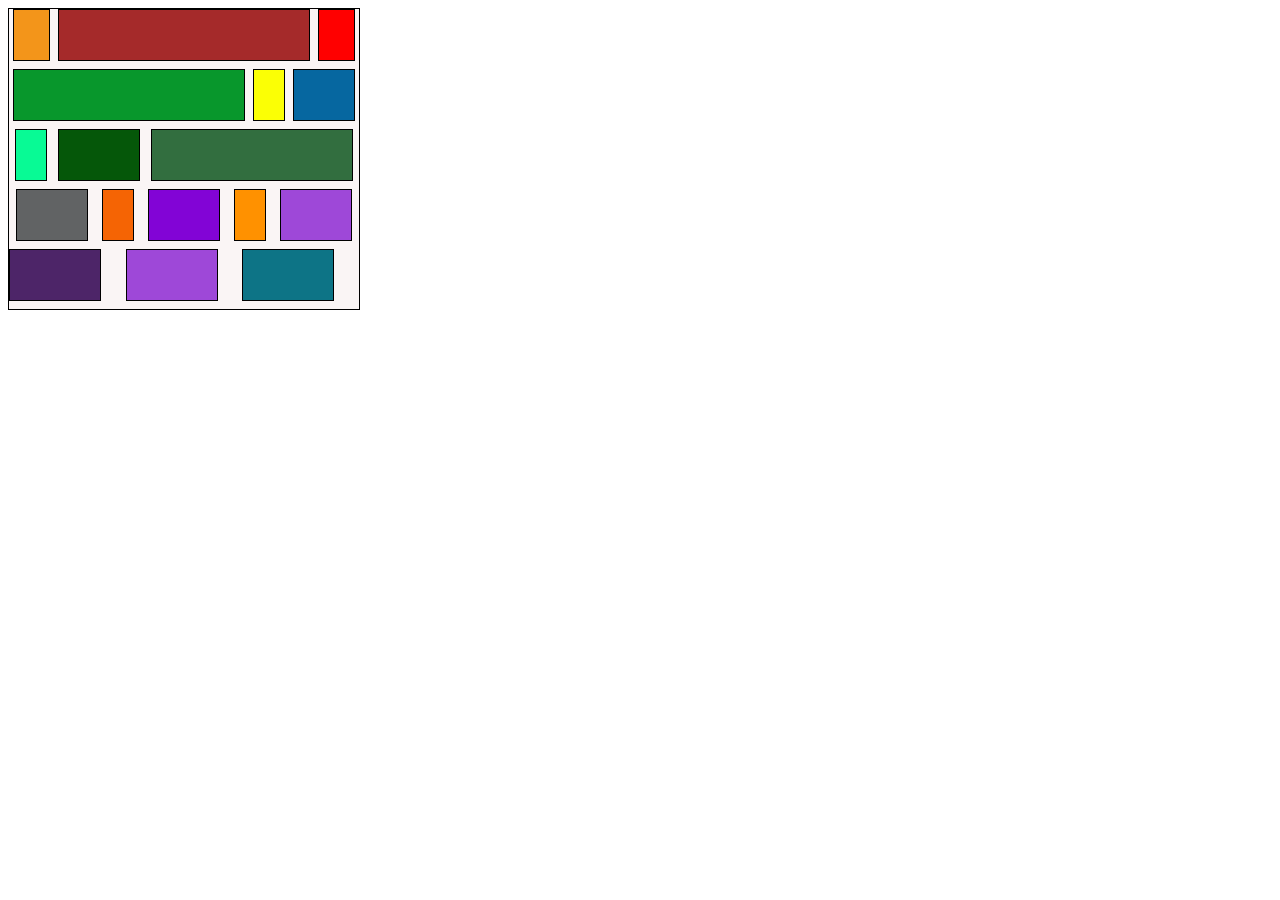
<file: flexbox.html>
<!DOCTYPE html>
<html lang="en">
<head>
    <meta charset="UTF-8">
    <meta name="viewport" content="width=device-width, initial-scale=1.0">
    <link rel="stylesheet" href="css/cssflexbox.css">
    <title>Document</title>
</head>
<body>
    <div class="kotakhitam">
     <div class="kotakoren"></div>
     <div class="kotakcoklat"></div>
     <div class="kotakmerah"></div>
     <div class="kotakhijau"></div>
     <div class="kotakkuning"></div>
     <div class="kotakbiru"></div>
     <div class="kotakhijaut"></div>
     <div class="kotakhijaub"></div>
     <div class="kotakhijaum"></div>
     <div class="kotakabu"></div>
     <div class="kotakjingga"></div>
     <div class="kotakungu"></div>
     <div class="kotakorange"></div>
     <div class="kotakviolet"></div>
     <div class="kotakk"></div>
     <div class="kotakl"></div>
     <div class="kotakx"></div>
     
    </div>
    
    
</body>
</html>
</file>
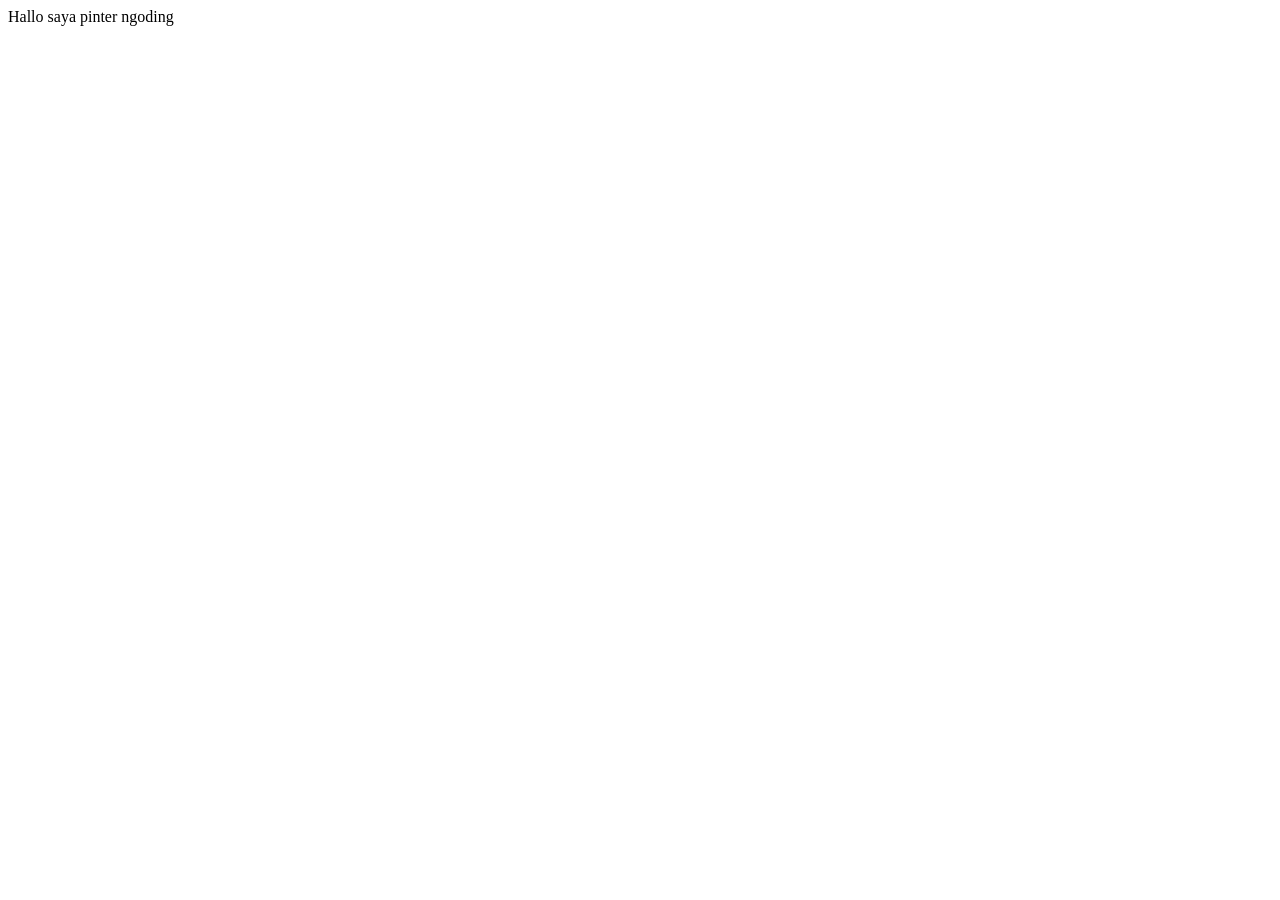
<file: ngoding.html>
<!DOCTYPE html>
<html lang="en">
<head>
    <meta charset="UTF-8">
    <meta name="viewport" content="width=, initial-scale=1.0">
    <title>Document</title>
</head>
<body>
    Hallo saya pinter ngoding
</body>
</html>
</file>
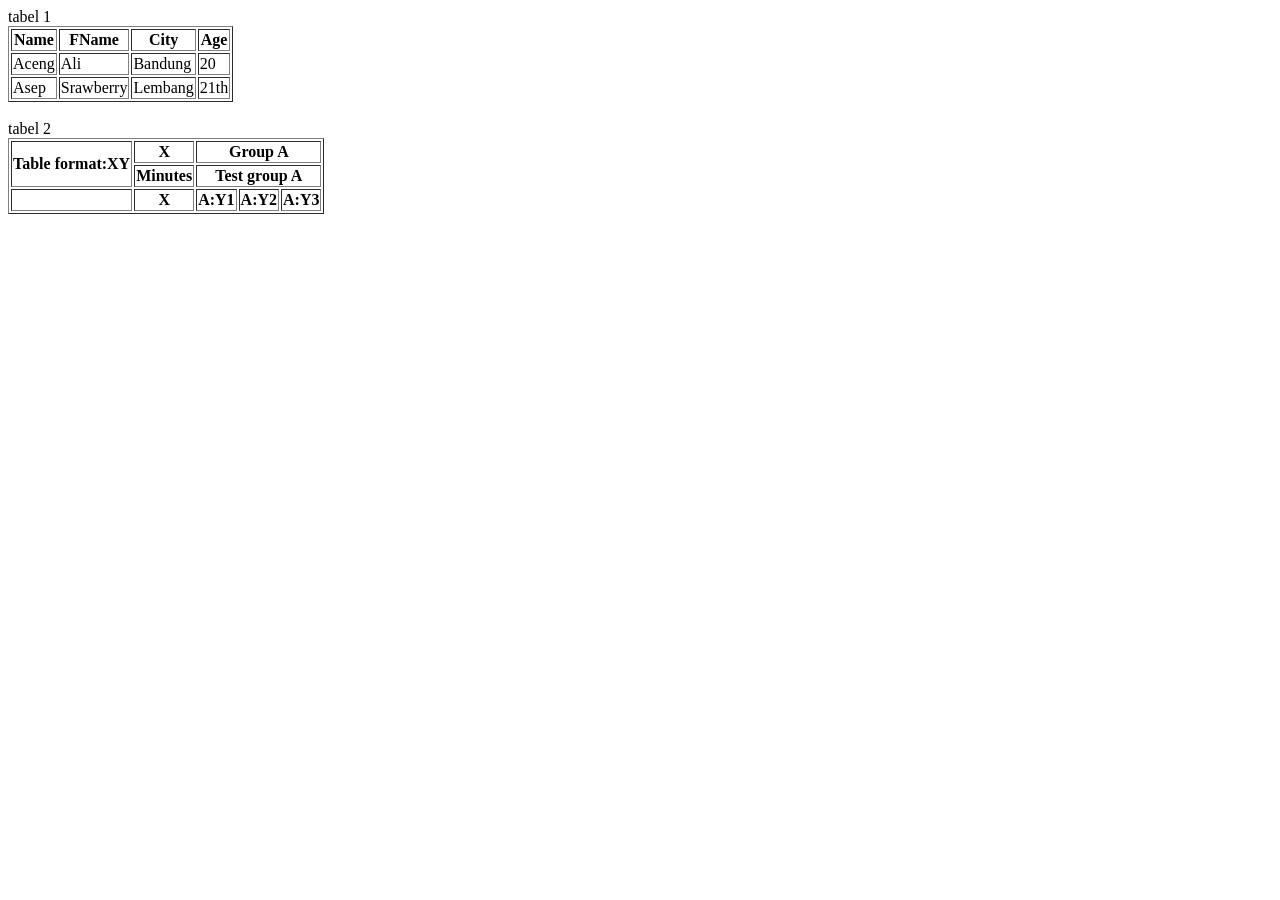
<file: Tabel.html>
<!DOCTYPE html>
<html lang="en">

</body>
tabel 1
<table border="1">
    <thead>
        <tr>
            <th>Name</th>
            <th>FName</th>
            <th>City</th>
            <th>Age</th>
    </tr>
    </thead>
    <tbody>
        <tr>
            <td>Aceng</td>
            <td>Ali</td>
            <td>Bandung</td>
            <td>20</td>
        </tr>
        <tr>
            <td>Asep</td>
            <td>Srawberry</td>
            <td>Lembang</td>
            <td>21th</td>
        </tr>
    </tbody>
    <table>
        <br>
        tabel 2
        <table border="1">
            <thead>
                <tr>
                    <th rowspan="2"> Table format:XY</th>
                    <th>X</th>
                    <th colspan="3">Group A</th>
                </tr>
                <tr>
                    <th>Minutes</th>
                    <th colspan="3"> Test group A</th>
                </tr>
                <tr>
                <th></th>
                <th>X</th>
                <th>A:Y1</th>
                <th>A:Y2</th>
                <th>A:Y3</th>
            </tr>
            </thead>
            </tbody>
</file>
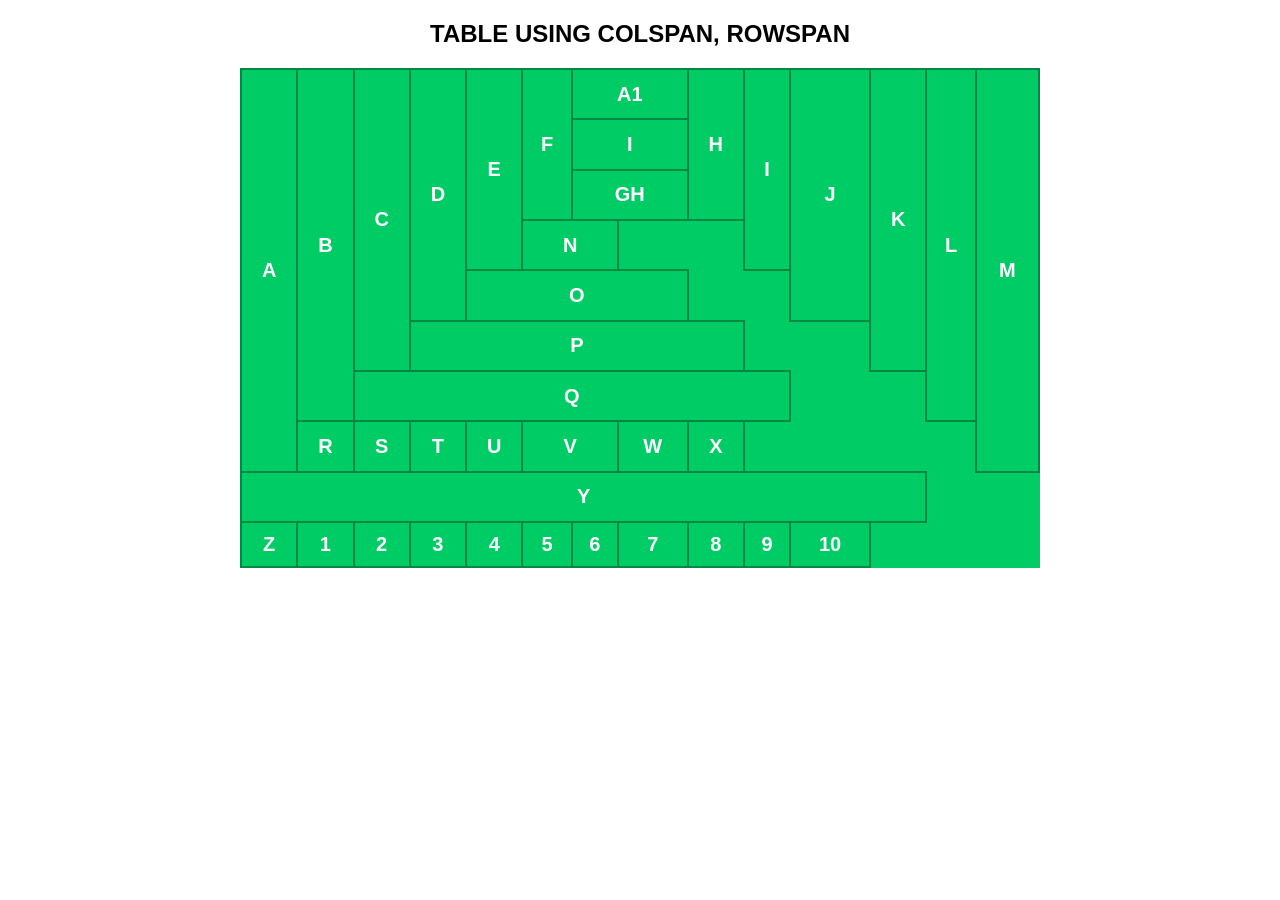
<file: tabelhijau.html>
<!DOCTYPE html>
<html lang="id">

<head>
    <meta charset="UTF-8">
    <meta name="viewport" content="width=device-width, initial-scale=1.0">
    <title>Table Colspan Rowspan</title>
    <style>
        body {
            font-family: Arial, sans-serif;
            background-color: white;
            text-align: center;
        }

        h2 {
            margin-bottom: 20px;
        }

        table {
            border-collapse: collapse;
            margin: auto;
            background-color: #00cc66;
            width: 800px;
            height: 500px;
        }

        td {
            border: 2px solid #008844;
            color: white;
            font-size: 20px;
            font-weight: bold;
            text-align: center;
            vertical-align: middle;
        }

        .kecil {
            height: 45px;
        }

        .besar {
            background-color: #00cc66;
        }
    </style>
</head>

<body>
    <h2>TABLE USING COLSPAN, ROWSPAN</h2>
    <table> <!-- Baris 1 -->
        <tr>
            <td rowspan="8">A</td>
            <td rowspan="7">B</td>
            <td rowspan="6">C</td>
            <td rowspan="5">D</td>
            <td rowspan="4">E</td>
            <td rowspan="3">F</td>
            <td colspan="2">A1</td>
            <td rowspan="3">H</td>
            <td rowspan="4">I</td>
            <td rowspan="5">J</td>
            <td rowspan="6">K</td>
            <td rowspan="7">L</td>
            <td rowspan="8">M</td>
        </tr> <!-- Baris 2 -->
        <tr>
            <td colspan="2">I</td>
        </tr> <!-- Baris 3 -->
        <tr>
            <td colspan="2">GH</td>
        </tr> <!-- Baris 4 -->
        <tr>
            <td colspan="2">N</td>
        </tr> <!-- Baris 5 -->
        <tr>
            <td colspan="4">O</td>
        </tr> <!-- Baris 6 -->
        <tr>
            <td colspan="6">P</td>
        </tr> <!-- Baris 7 -->
        <tr>
            <td colspan="8">Q</td>
        </tr> <!-- Baris 8 -->
        <tr>
            <td>R</td>
            <td>S</td>
            <td>T</td>
            <td>U</td>
            <td colspan="2">V</td>
            <td>W</td>
            <td>X</td>
        </tr> <!-- Baris 9 -->
        <tr>
            <td colspan="12">Y</td>
        </tr> <!-- Baris 10 -->
        <tr class="kecil">
            <td>Z</td>
            <td>1</td>
            <td>2</td>
            <td>3</td>
            <td>4</td>
            <td>5</td>
            <td>6</td>
            <td>7</td>
            <td>8</td>
            <td>9</td>
            <td>10</td>
        </tr>
    </table>
</body>

</html>
</file>
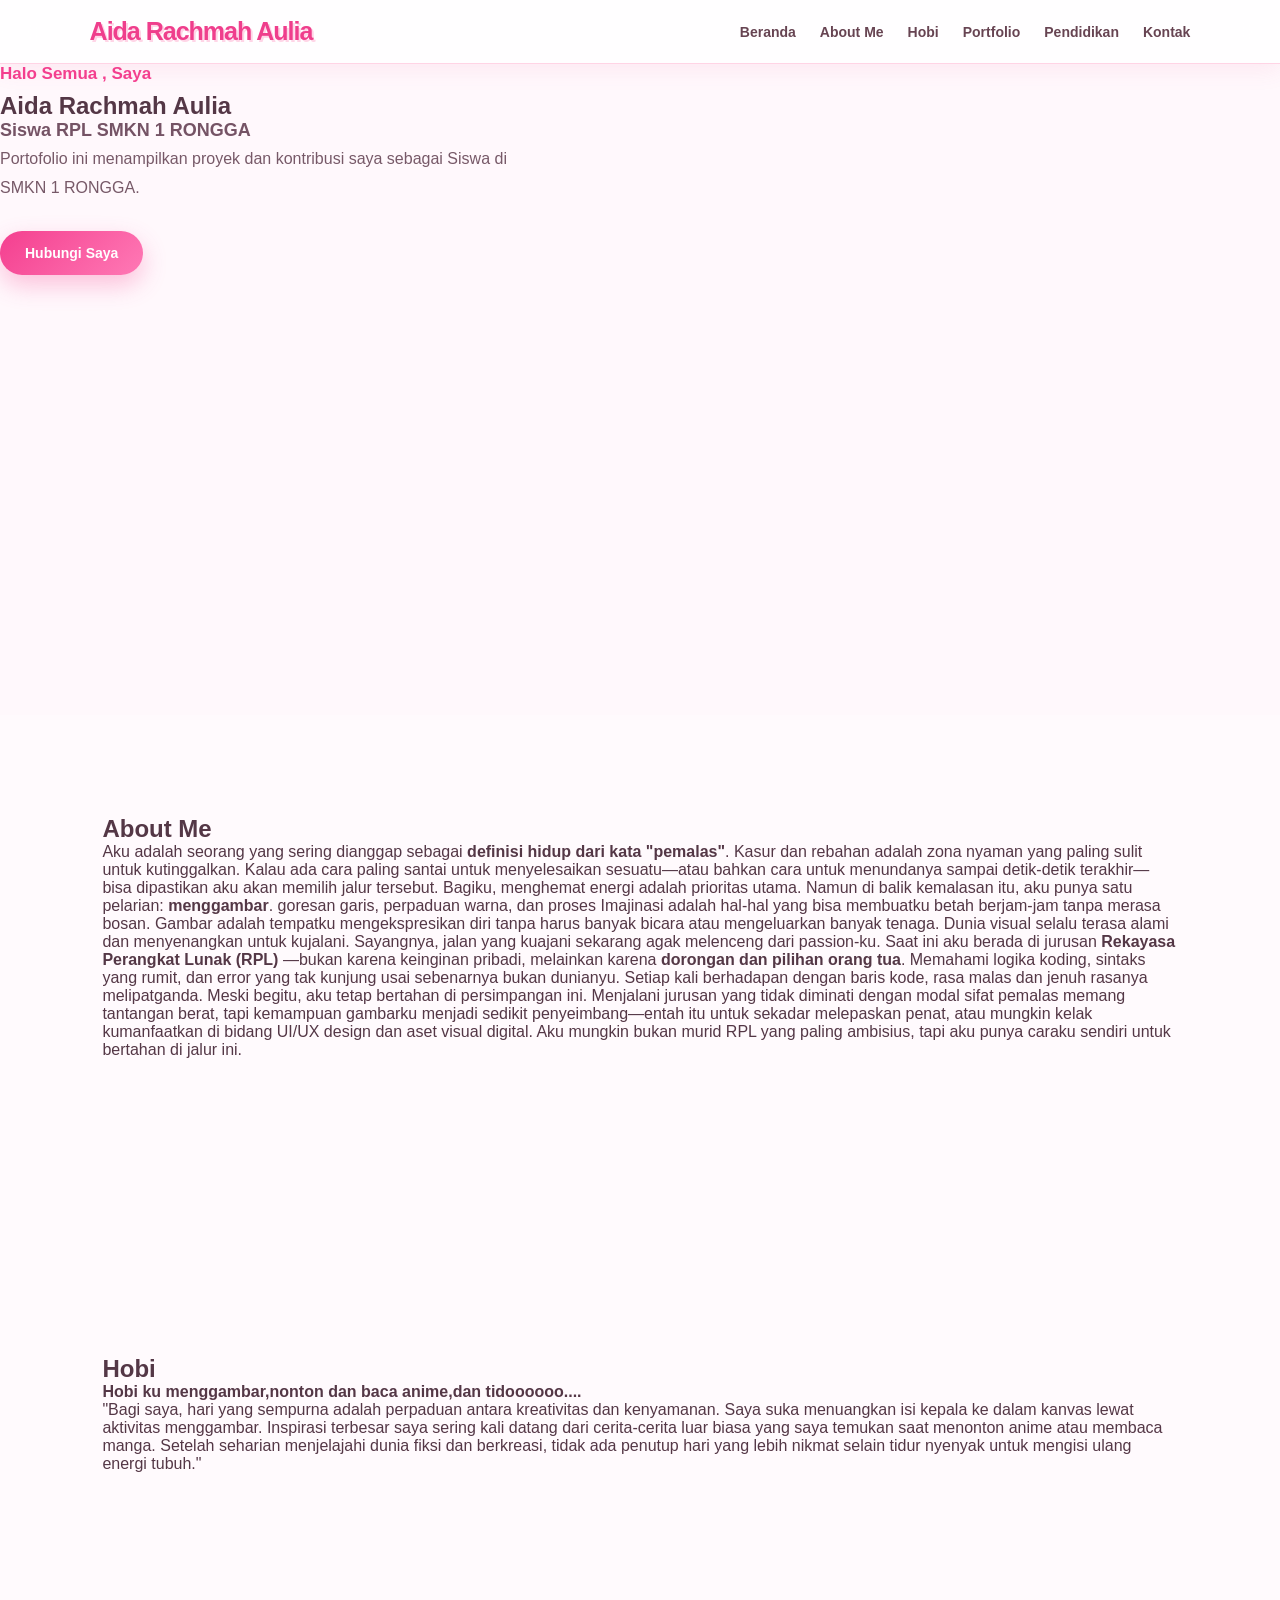
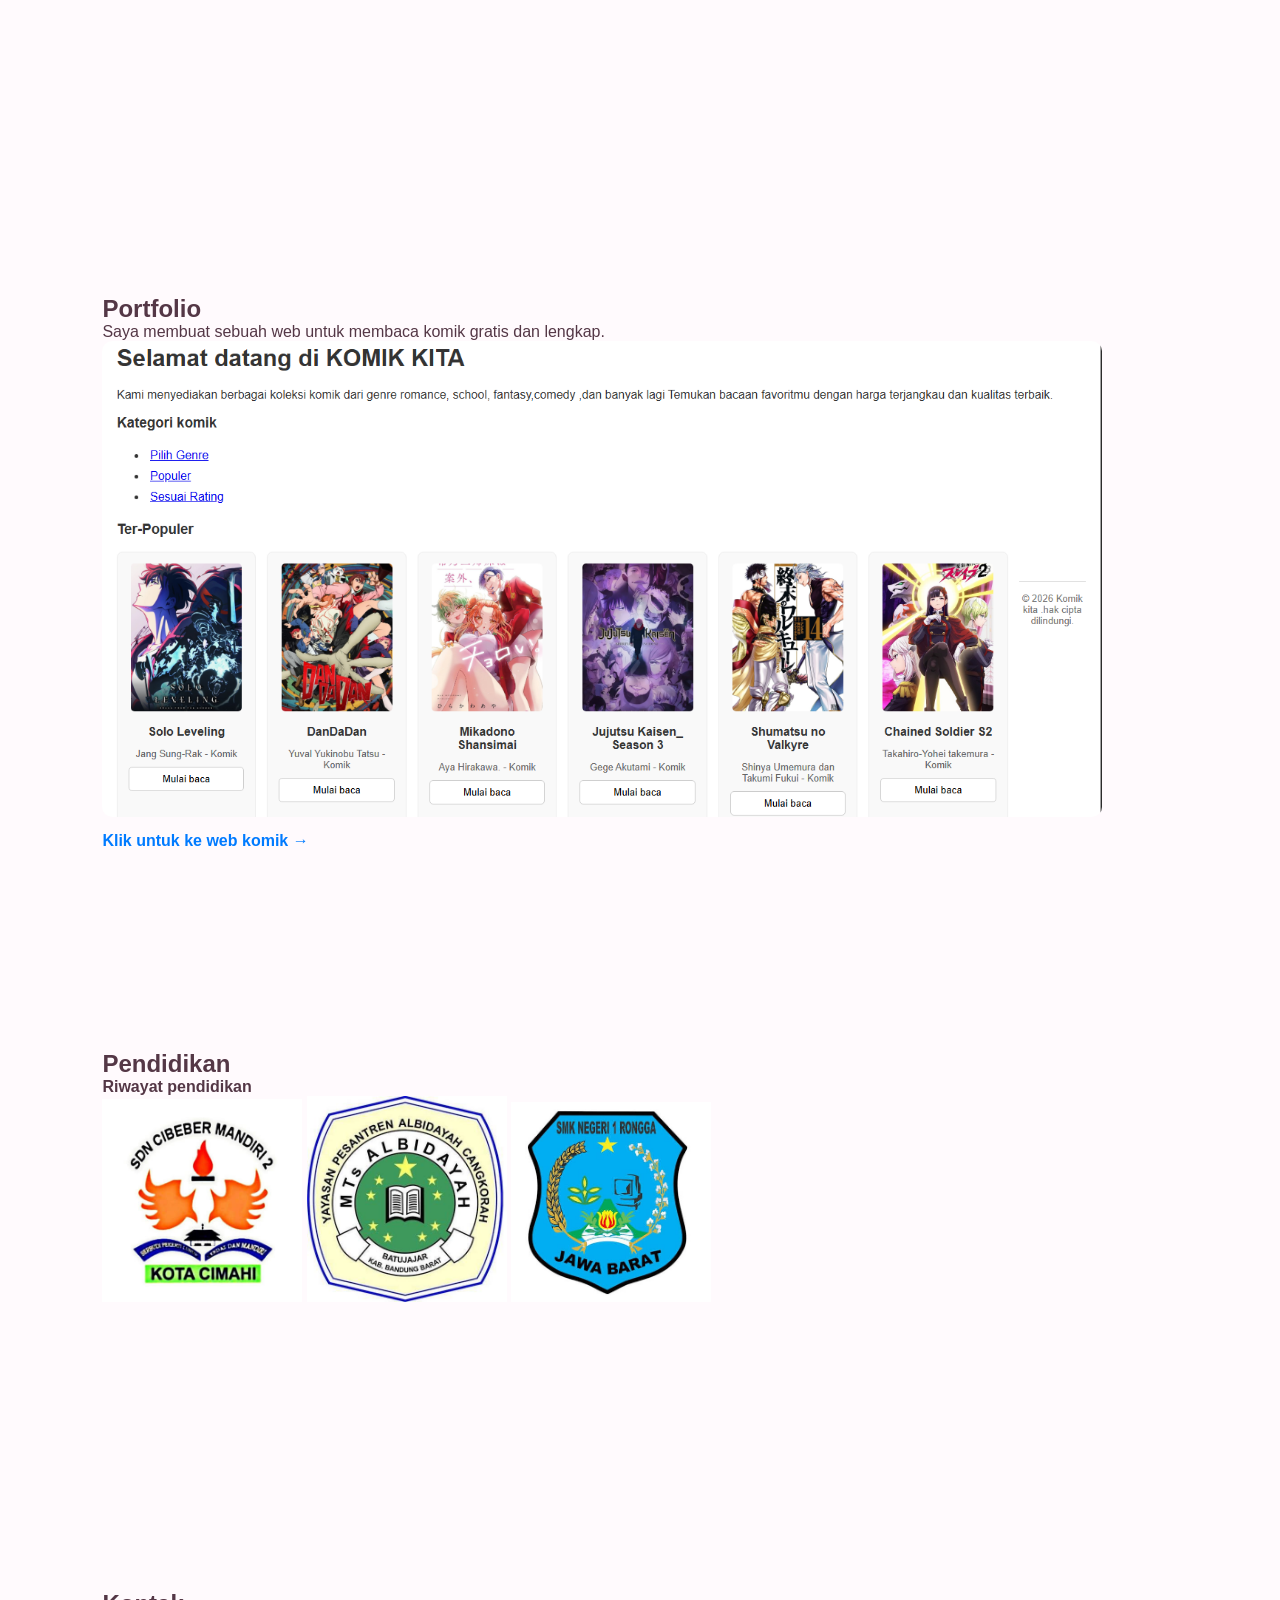
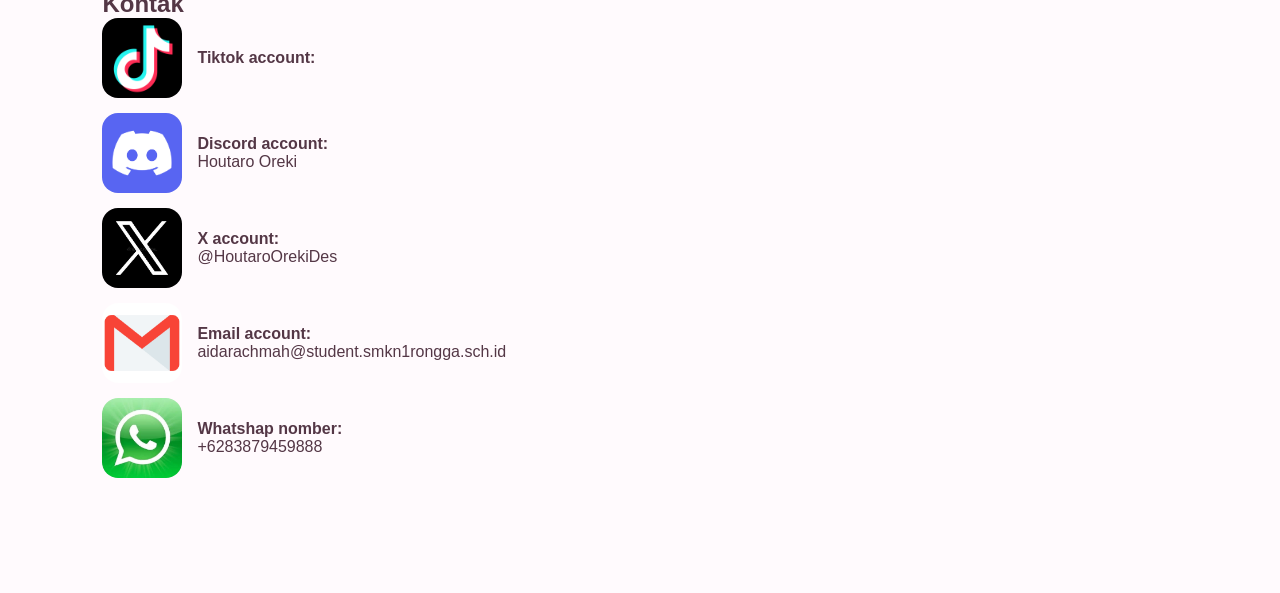
<file: tempatuji.html>
<!DOCTYPE html>
<html lang="id">

<head>
    <meta charset="UTF-8">
    <meta name="viewport" content="width=device-width, initial-scale=1.0">
    <title>Portofolio Aida Rachmah Aulia</title>
    <link rel="stylesheet" href="css/uji.css">
</head>

<body>

    <header class="navbar">
        <div class="logo">Aida Rachmah Aulia</div>
        <nav class="nav-links">
            <a href="#beranda">Beranda</a>
            <a href="#aboutme">About Me</a>
            <a href="#hobi">Hobi</a>
            <a href="#portfolio">Portfolio</a>
            <a href="#pendidikan">Pendidikan</a>
            <a href="#kontak">Kontak</a>
        </nav>
    </header>

    <section id="beranda" class="sem-container">
        <div class="hero-content">
            <p class="greeting">Halo Semua , Saya</p>
            <h1 class="name"> Aida Rachmah Aulia</h1>
            <p class="role">
                Siswa RPL <span class="company">SMKN 1 RONGGA</span>
            </p>
            <p class="description">
                Portofolio ini menampilkan proyek dan kontribusi saya sebagai Siswa di SMKN 1 RONGGA.
            </p>
            <a href="#kontak" class="btn-primary">Hubungi Saya</a>
        </div>

        <div class="hero-avatar">
            <video src="assests/video/video pp kicau.mp4" autoplay loop muted playsinline width="100%"></video>
        </div>
    </section>

    <section id="aboutme" class="section-box bg-light">
        <h2>About Me</h2>
        Aku adalah seorang yang sering dianggap sebagai <b>definisi hidup dari kata "pemalas"</b>. Kasur dan rebahan
        adalah zona
        nyaman yang paling sulit untuk kutinggalkan. Kalau ada cara paling santai untuk menyelesaikan sesuatu—atau
        bahkan
        cara untuk menundanya sampai detik-detik terakhir—bisa dipastikan aku akan memilih jalur tersebut. Bagiku,
        menghemat
        energi adalah prioritas utama.

        Namun di balik kemalasan itu, aku punya satu pelarian: <b>menggambar</b>. goresan garis, perpaduan warna,
        dan proses
        Imajinasi adalah hal-hal yang bisa membuatku betah berjam-jam tanpa merasa bosan. Gambar adalah tempatku
        mengekspresikan diri tanpa harus banyak bicara atau mengeluarkan banyak tenaga. Dunia visual selalu terasa
        alami dan
        menyenangkan untuk kujalani.

        Sayangnya, jalan yang kuajani sekarang agak melenceng dari passion-ku. Saat ini aku berada di jurusan <b>
            Rekayasa
            Perangkat Lunak (RPL) </b> —bukan karena keinginan pribadi, melainkan karena <b>dorongan dan pilihan
            orang tua</b>.
        Memahami logika koding, sintaks yang rumit, dan error yang tak kunjung usai sebenarnya bukan dunianyu.
        Setiap kali
        berhadapan dengan baris kode, rasa malas dan jenuh rasanya melipatganda.

        Meski begitu, aku tetap bertahan di persimpangan ini. Menjalani jurusan yang tidak diminati dengan modal
        sifat
        pemalas memang tantangan berat, tapi kemampuan gambarku menjadi sedikit penyeimbang—entah itu untuk sekadar
        melepaskan penat, atau mungkin kelak kumanfaatkan di bidang UI/UX design dan aset visual digital. Aku
        mungkin bukan
        murid RPL yang paling ambisius, tapi aku punya caraku sendiri untuk bertahan di jalur ini.</p>
    </section>

    <section id="hobi" class="section-box">
        <h2>Hobi</h2>
        <p><b>Hobi ku menggambar,nonton dan baca anime,dan tidoooooo....</b></p>
        <p>"Bagi saya, hari yang sempurna adalah perpaduan antara kreativitas dan kenyamanan. Saya suka menuangkan isi kepala ke
            dalam kanvas lewat aktivitas menggambar. Inspirasi terbesar saya sering kali datang dari cerita-cerita luar biasa
            yang saya temukan saat menonton anime atau membaca manga. Setelah seharian menjelajahi dunia fiksi dan berkreasi,
            tidak ada penutup hari yang lebih nikmat selain tidur nyenyak untuk mengisi ulang energi tubuh."</p>
        <div class="sejajar">
            
        </div>
    
    </section>

    <section id="portfolio" class="section-box bg-light">
        <h2>Portfolio</h2>
        <p>Saya membuat sebuah web untuk membaca komik gratis dan lengkap.</p>
        <div style="display: flex; align-items: center; margin-bottom: 15px;">
            <img src="assests/img/Web KOmik.PNG"
                style="width: 100%; max-width: 1000px; height: auto; object-fit: contain; border-radius: 10px;">
        </div>

        <div style="text-align: lrft; margin-top: 10px;">
            <a href="http://127.0.0.1:5500/komikkita.html"
                style="font-weight: bold; color: #007bff; text-decoration: none;">Klik untuk ke web komik →</a>
        </div>
    </section>
    </section>

    <section id="pendidikan" class="section-box">
        <h2>Pendidikan</h2>
        <p><b>Riwayat pendidikan</b></p>
        <div class="sejajar">
            <img src="assests/img/sdn 2.jpe" alt="Gambar 2" width="200" class="gambar-bulat">
            <img src="assests/img/albiyayah.jpe" alt="Gambar 3" width="200" class="gambar-bulat">
            <img src="assests/img/smkn 1 rongga.jpe" alt="Gambar 3" width="200" class="gambar-bulat">
        </div>
            
    </section>

    <section id="kontak" class="section-box bg-light">
        <h2>Kontak</h2>
        <div style="display: flex; align-items: center; margin-bottom: 15px;">
            <img src="assests/img/tiktok.png" width="80" style="border-radius: 16px;">
            <p style="margin-left: 15px;"><b>Tiktok account: </b><br></p>
        </div>

        <div style="display: flex; align-items: center; margin-bottom: 15px;">
            <img src="assests/img/discord.png" width="80" style="border-radius: 16px;">
            <p style="margin-left: 15px;"><b>Discord account: </b><br>Houtaro Oreki</p>
        </div>

        <div style="display: flex; align-items: center; margin-bottom: 15px;">
            <img src="assests/img/twittwr.jpe" width="80" style="border-radius: 16px;">
            <p style="margin-left: 15px;"> <b>X account: </b><br>@HoutaroOrekiDes</p>
        </div>

        <div style="display: flex; align-items: center; margin-bottom: 15px;">
            <img src="assests/img/email.png" width="80" style="border-radius: 16px;">
            <p style="margin-left: 15px;"><b>Email account: </b><br>aidarachmah@student.smkn1rongga.sch.id</p>
        </div>

        <div style="display: flex; align-items: center; margin-bottom: 15px;">
            <img src="assests/img/wa.jpe" width="80" style="border-radius: 16px;">
            <p style="margin-left: 15px;"><b>Whatshap nomber: </b><br> +6283879459888</p>
        </div>
    </section>

</body>

</html>
</file>
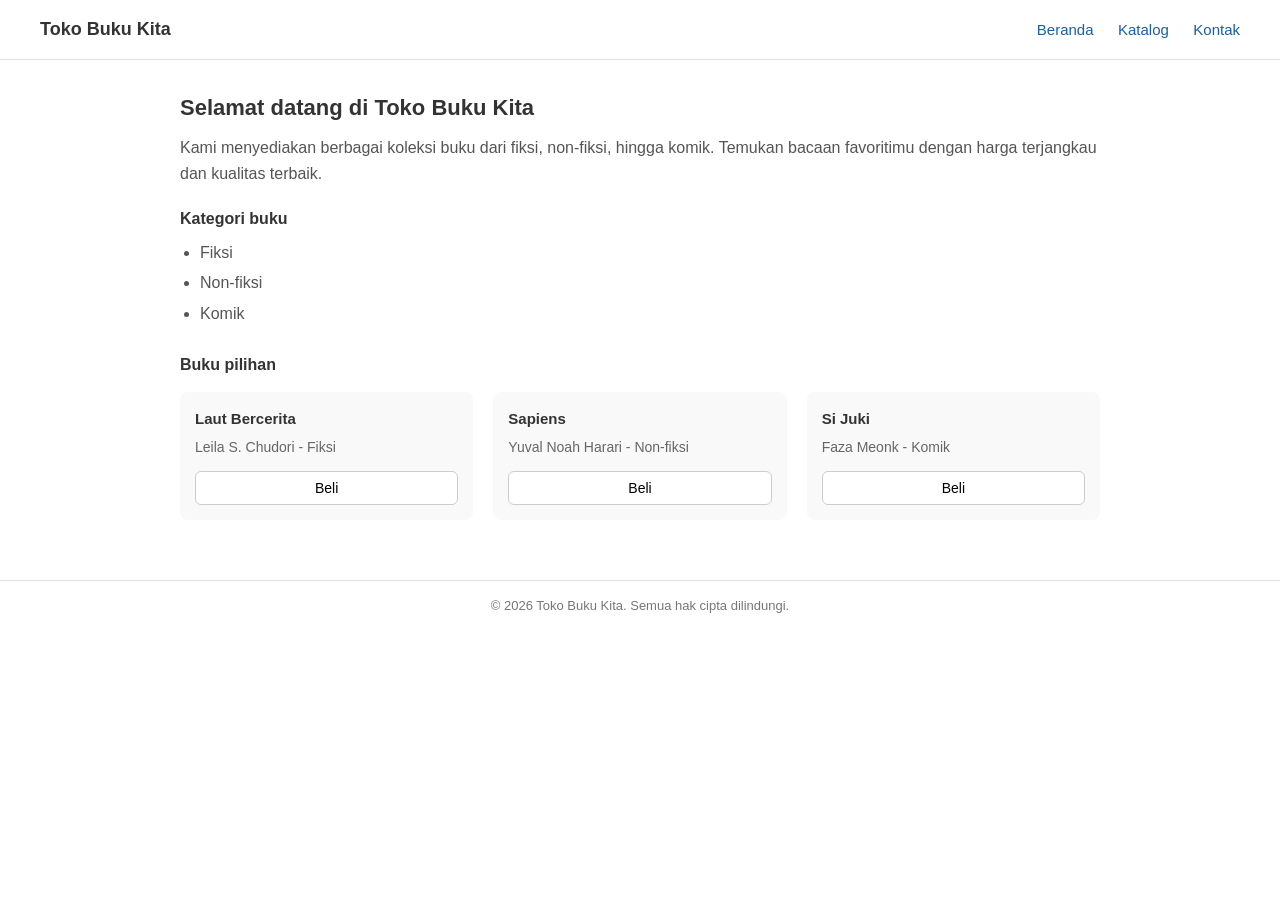
<file: tokobuku.html>
<!doctype html>
<html lang="id">

<head>
    <meta charset="UTF-8" />
    <meta name="viewport" content="width=device-width, initial-scale=1.0" />
    <title>Toko Buku Kita</title>
    <style>
        * {
            margin: 0;
            padding: 0;
            box-sizing: border-box;
            font-family: "Segoe UI", Arial, sans-serif;
        }

        body {
            background-color: #fff;
            color: #333;
            line-height: 1.6;
        }

        /* HEADER */
        header {
            display: flex;
            justify-content: space-between;
            align-items: center;
            padding: 15px 40px;
            border-bottom: 1px solid #e0e0e0;
        }

        header h1 {
            font-size: 18px;
            font-weight: 600;
        }

        nav a {
            text-decoration: none;
            color: #1a5fa3;
            margin-left: 20px;
            font-size: 15px;
        }

        nav a:hover {
            text-decoration: underline;
        }

        /* MAIN */
        main {
            padding: 30px 40px;
            max-width: 1000px;
            margin: auto;
        }

        main h2 {
            font-size: 22px;
            margin-bottom: 10px;
        }

        main p {
            color: #555;
            margin-bottom: 20px;
        }

        /* KATEGORI */
        .kategori {
            margin-bottom: 25px;
        }

        .kategori h3 {
            font-size: 16px;
            margin-bottom: 8px;
        }

        .kategori ul {
            margin-left: 20px;
        }

        .kategori li {
            color: #555;
            margin-bottom: 5px;
        }

        /* BUKU PILIHAN */
        .buku-pilihan h3 {
            font-size: 16px;
            margin-bottom: 15px;
        }

        .grid-buku {
            display: grid;
            grid-template-columns: repeat(3, 1fr);
            gap: 20px;
        }

        .card {
            background-color: #f9f9f9;
            padding: 15px;
            border-radius: 8px;
        }

        .card h4 {
            font-size: 15px;
            margin-bottom: 5px;
        }

        .card p {
            font-size: 14px;
            color: #666;
            margin-bottom: 12px;
        }

        .btn-beli {
            width: 100%;
            padding: 8px;
            border: 1px solid #ccc;
            background-color: #fff;
            border-radius: 6px;
            cursor: pointer;
            font-size: 14px;
        }

        .btn-beli:hover {
            background-color: #f0f0f0;
        }

        /* FOOTER */
        footer {
            text-align: center;
            padding: 15px;
            border-top: 1px solid #e0e0e0;
            font-size: 13px;
            color: #777;
            margin-top: 30px;
        }

        /* RESPONSIVE */
        @media (max-width: 768px) {
            .grid-buku {
                grid-template-columns: 1fr;
            }

            header {
                padding: 15px 20px;
            }

            main {
                padding: 20px;
            }
        }
    </style>
</head>

<body>
    <header>
        <h1>Toko Buku Kita</h1>
        <nav> <a href="#">Beranda</a> <a href="#">Katalog</a> <a href="#">Kontak</a> </nav>
    </header>
    <main>
        <h2>Selamat datang di Toko Buku Kita</h2>
        <p> Kami menyediakan berbagai koleksi buku dari fiksi, non-fiksi, hingga komik. Temukan bacaan favoritimu dengan
            harga terjangkau dan kualitas terbaik. </p>
        <div class="kategori">
            <h3>Kategori buku</h3>
            <ul>
                <li>Fiksi</li>
                <li>Non-fiksi</li>
                <li>Komik</li>
            </ul>
        </div>
        <div class="buku-pilihan">
            <h3>Buku pilihan</h3>
            <div class="grid-buku">
                <div class="card">
                    <h4>Laut Bercerita</h4>
                    <p>Leila S. Chudori - Fiksi</p> <button class="btn-beli">Beli</button>
                </div>
                <div class="card">
                    <h4>Sapiens</h4>
                    <p>Yuval Noah Harari - Non-fiksi</p> <button class="btn-beli">Beli</button>
                </div>
                <div class="card">
                    <h4>Si Juki</h4>
                    <p>Faza Meonk - Komik</p> <button class="btn-beli">Beli</button>
                </div>
            </div>
        </div>
    </main>
    <footer>© 2026 Toko Buku Kita. Semua hak cipta dilindungi.</footer>
</body>

</html>
</file>
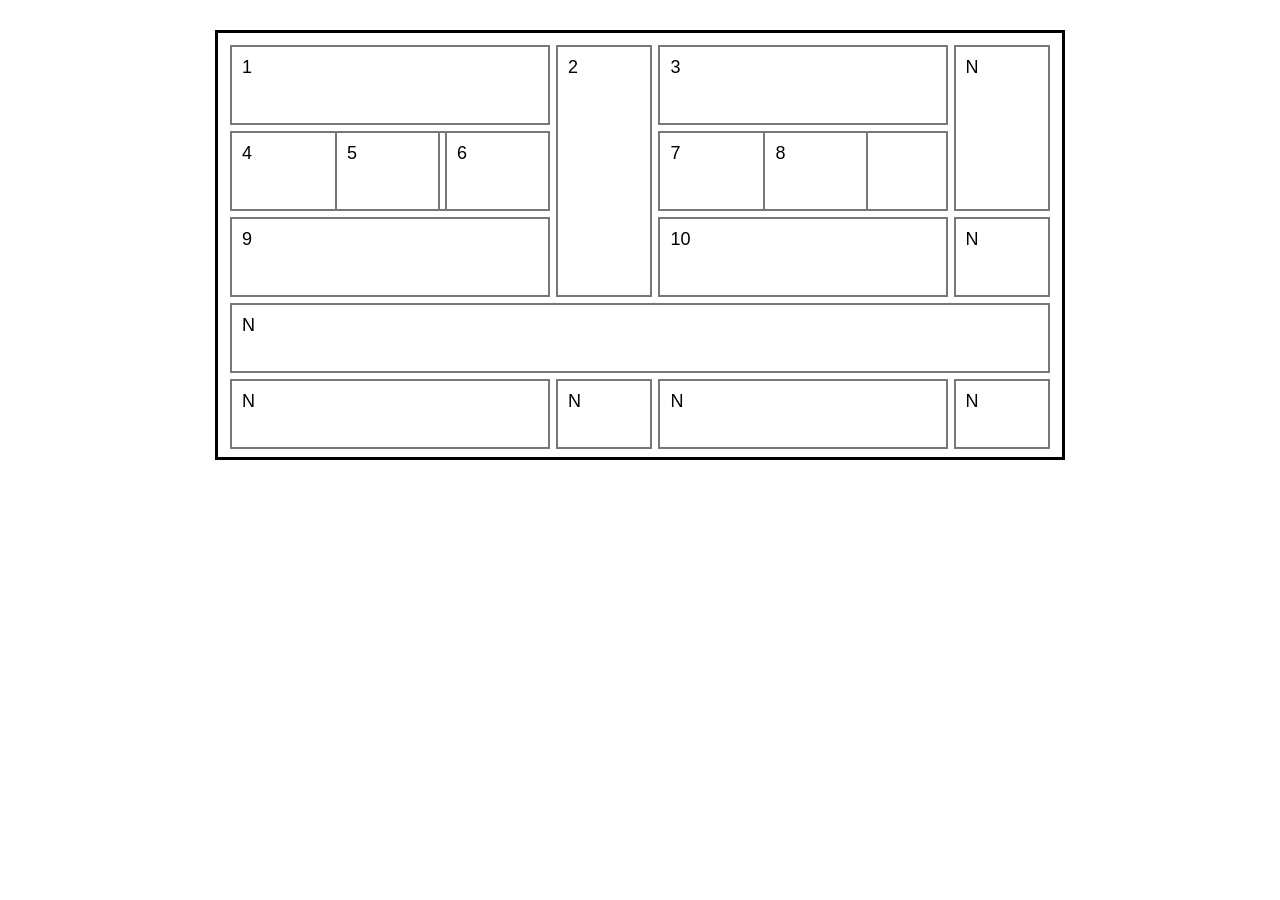
<file: Tugastabel.html>
<!DOCTYPE html>
<html lang="id">

<head>
    <meta charset="UTF-8">
    <meta name="viewport" content="width=device-width, initial-scale=1.0">
    <title>Layout Kotak</title>
    <style>
        * {
            box-sizing: border-box;
        }

        body {
            margin: 0;
            padding: 30px;
            font-family: Arial, sans-serif;
        }

        .container {
            width: 850px;
            height: 430px;
            margin: auto;
            border: 3px solid black;
            padding: 12px;
            display: grid;
            grid-template-columns: 3fr 1fr 3fr 1fr;
            grid-template-rows: 80px 80px 80px 70px 70px;
            gap: 6px;
        }

        .box {
            border: 2px solid #777;
            padding: 10px;
            font-size: 18px;
        }

        .box1 {
            grid-column: 1;
            grid-row: 1;
        }

        .box2 {
            grid-column: 2;
            grid-row: 1 / 4;
        }

        .box3 {
            grid-column: 3;
            grid-row: 1;
        }

        .box4 {
            grid-column: 1;
            grid-row: 2;
        }

        .box5 {
            grid-column: 1;
            grid-row: 2;
            margin-left: 105px;
            width: 105px;
        }

        .box6 {
            grid-column: 1;
            grid-row: 2;
            margin-left: 215px;
            width: 105px;
        }

        .box7 {
            grid-column: 3;
            grid-row: 2;
        }

        .box8 {
            grid-column: 3;
            grid-row: 2;
            margin-left: 105px;
            width: 105px;
        }

        .box9 {
            grid-column: 1;
            grid-row: 3;
        }

        .box10 {
            grid-column: 3;
            grid-row: 3;
        }

        .n1 {
            grid-column: 4;
            grid-row: 1 / 3;
        }

        .n2 {
            grid-column: 4;
            grid-row: 3;
        }

        .n3 {
            grid-column: 1 / 5;
            grid-row: 4;
        }

        .n4 {
            grid-column: 1;
            grid-row: 5;
        }

        .n5 {
            grid-column: 2;
            grid-row: 5;
        }

        .n6 {
            grid-column: 3;
            grid-row: 5;
        }

        .n7 {
            grid-column: 4;
            grid-row: 5;
        }
    </style>
</head>

<body>
    <div class="container">
        <div class="box box1">1</div>
        <div class="box box2">2</div>
        <div class="box box3">3</div>
        <div class="box box4">4</div>
        <div class="box box5">5</div>
        <div class="box box6">6</div>
        <div class="box box7">7</div>
        <div class="box box8">8</div>
        <div class="box box9">9</div>
        <div class="box box10">10</div>
        <div class="box n1">N</div>
        <div class="box n2">N</div>
        <div class="box n3">N</div>
        <div class="box n4">N</div>
        <div class="box n5">N</div>
        <div class="box n6">N</div>
        <div class="box n7">N</div>
    </div>
</body>

</html>
</file>
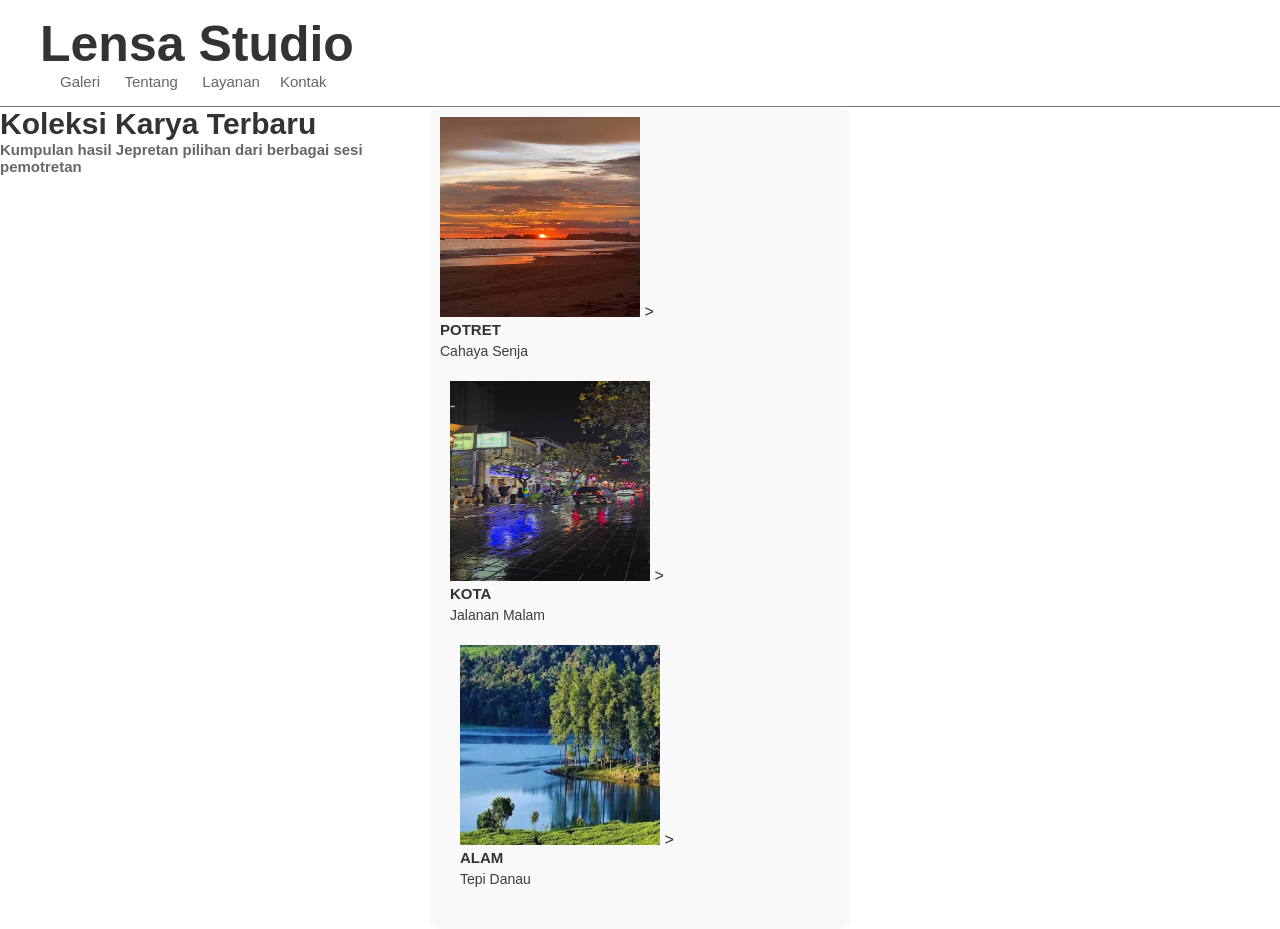
<file: ulangan.html>
<!doctype html>
<html lang="id">

<head>
    <meta charset="UTF-8" />
    <meta name="viewport" content="width=device-width, initial-scale=1.0" />
    <title>Aida Studio</title>
<style>
        * {
            margin: 0;
            padding: 0;
            box-sizing: border-box;
            font-family: "Segoe UI", Arial, sans-serif;
        }

        body {
            background-color: #fff;
            color: #333;
            line-height: 1,9;
        }

        /* HEADER */
        header {
            display: grid;
            justify-content: space-between;
            align-items: center;
            padding: 15px 40px;
            border-bottom: 1px solid #797878;
        }

        header h1 {
            font-size: 50px;
            font-weight: 6000;
        }

        nav a {
            text-decoration: none;
            color: #666;
            margin-left: 20px;
            font-size: 15px;
        }

        nav a:hover {
            text-decoration: underline;
        }



        /* BUKU PILIHAN */
        .buku-pilihan h2 {
            font-size: 15px;
            margin-bottom: 15px;
            color: #666;
            
        }

        .buku-pilihan h3 {
            font-size:30px;
            margin-bottom: 15px;
        }


        .card {
            background-color: #f9f9f9;
            padding: 10px;
            border-radius: 10px;
        }

        .card h4 {
            font-size: 15px;
            margin-bottom: 5px;
        }

        .card p {
            font-size: 14px;
            color: #3e3c3c;
            margin-bottom: 12px;
            font-style: unset;
        }

        .buku-pilihan {
            display: grid;
            grid-template-columns: repeat(3,1fr);
            gap: 10px;
        }




    </style>
</head>

<body>
    <header>
        <h1>Lensa Studio</h1>
        <nav> <a href="#">Galeri</a> <a href="#">Tentang</a> <a href="#">Layanan</a><a href="#">Kontak</a>  </nav>
    </header>
    
        
        <div class="buku-pilihan">
            <h3>Koleksi Karya Terbaru <h/3>
            <div class="buku-pilihan"></div>    
             <h2>Kumpulan hasil Jepretan pilihan dari berbagai sesi pemotretan</h2>
            </h3>
            <div class="grid-buku">
                <div class="card">
                 <div class="hero-avatar">
            <img src="assests/img/cahayasenjapantai.jpg"style="width: 200px; height: 200px;px; border-radius: 0px;">
            ></img>  
                    <h4>POTRET</h4>
                    <p> Cahaya Senja</p> 
                </div>
                <div class="card">
                    <div class="hero-avatar">
            <img src="assests/img/jalanmalambraga.jpg"style="width: 200px; height: 200px;px; border-radius: 0px;">
            ></img>  
                    <h4>KOTA</h4>
                    <p>Jalanan Malam</p> 
                </div>
                <div class="card">
                    <div class="hero-avatar">
            <img src="assests/img/sisidanausitupatenggang.jpg"style="width: 200px; height: 200px;px; border-radius: 0px;">
            ></img>  
                    <h4>ALAM</h4>
                    <p>Tepi Danau</p> 
                </div>
            </div>
        </div>
    

<html/>
</file>
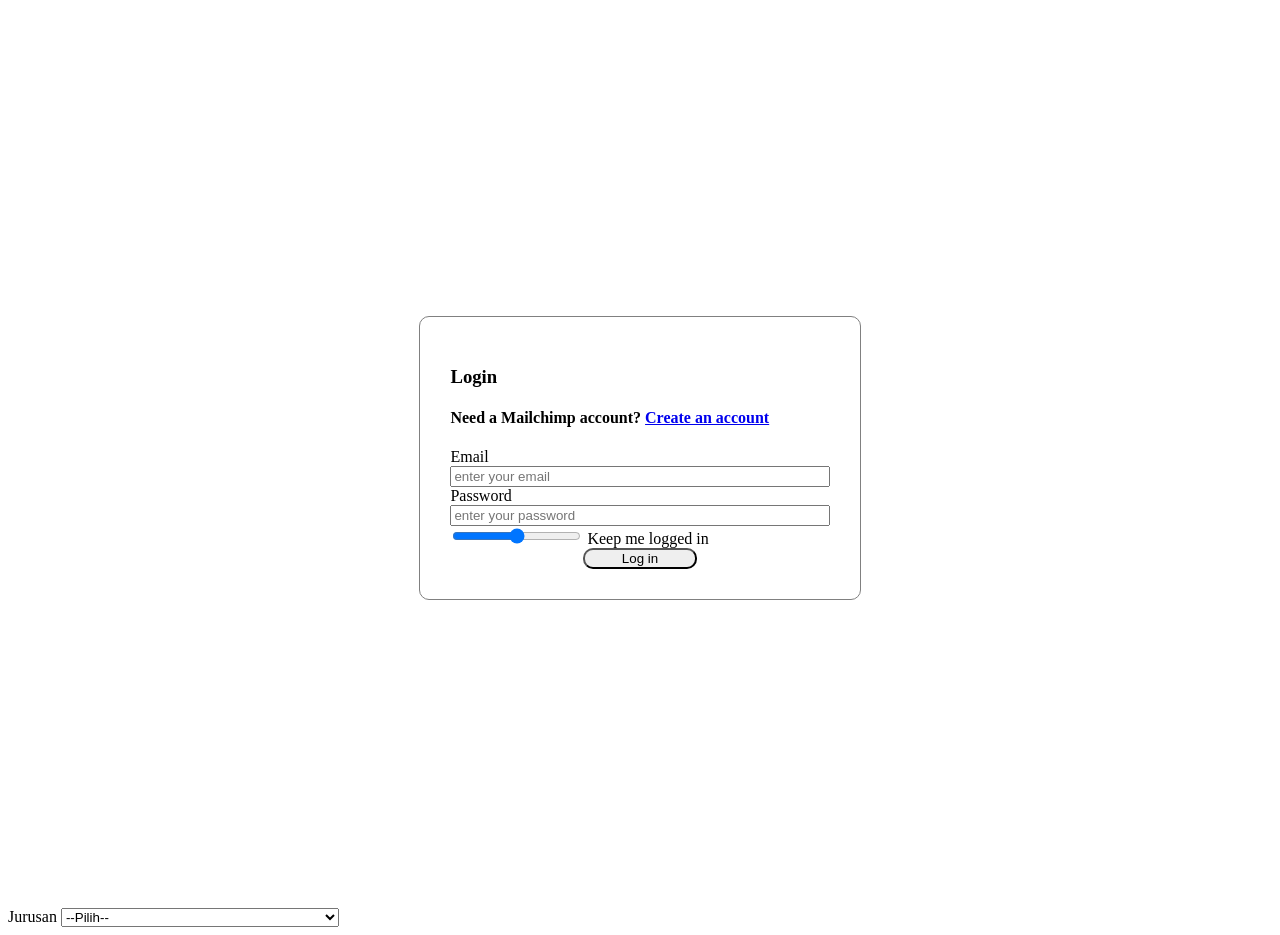
<file: form/from.html>
<!DOCTYPE html>
<html lang="en">

<head>
    <meta charset="UTF-8">
    <meta name="viewport" content="width=device-width, initial-scale=1.0">
    <title>Form</title>
    <style>
        .container {
            display: flex;
            min-height: 100vh;
            justify-content: center;
            align-items: center;
        }

        .card {
            width: 30%;
            height: 50%;
            padding: 30px;
            border: 1px solid grey;
            border-radius: 10px;
        }

        .btnSubmit {
            width: 30%;
            align-self: center;
            border-radius: 10px;
        }
    </style>
</head>

<body>
    <div class="container">
        <div class="card">
            <h3>Login</h3>
            <h4>Need a Mailchimp account? <a href="#">Create an account</a></h4>

            <form action="" style="display: flex; flex-direction: column;">
                <label for="email">Email</label>
                <input type="email" placeholder="enter your email" required>
                <label for="password">Password</label>
                <input type="password" placeholder="enter your password">
                <div>

                    <input type="range"> <label for="">Keep me logged in</label>
                </div>
                <button class="btnSubmit" type="submit">Log in</button>

            </form>
        </div>
    </div>

    <form action="">
        <label for="jurusan">Jurusan</label>
        <select name="jurusan" id="jurusan">
            <option value="">--Pilih--</option>
            <option value="rpl">Rekayasa Perangkat Lunak</option>
            <option value="tsm">Teknik Sepeda Motor</option>
            <option value="atph">Agribisnis tanaman pangan dan holtikultura</option>
        </select>
    </form>


</body>

</html>
</file>
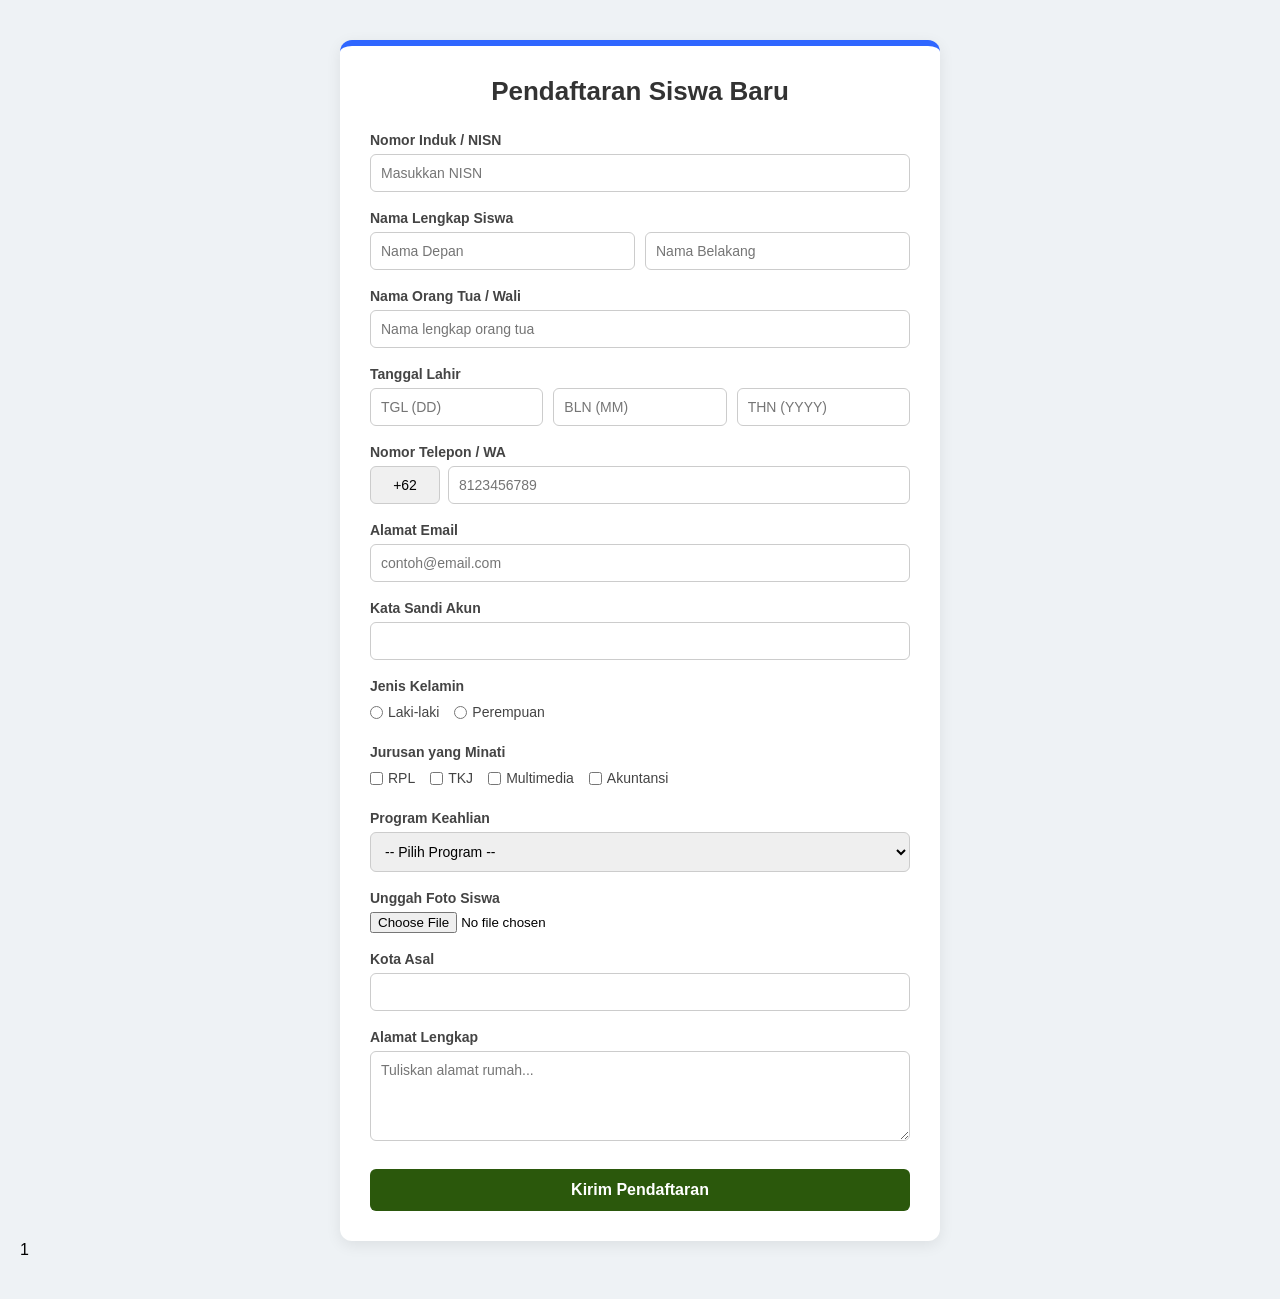
<file: form/fromtugas.html>
<!DOCTYPE html>
<html lang="id">

<head>
    <meta charset="UTF-8">
    <meta name="viewport" content="width=device-width, initial-scale=1.0">
    <title>Formulir Pendaftaran Siswa Baru</title>
    <style>
        * {
            box-sizing: border-box;
            margin: 0;
            padding: 0;
        }

        body {
            font-family: 'Segoe UI', Tahoma, Geneva, Verdana, sans-serif;
            background-color: #eef2f5;
            padding: 40px 20px;
        }

        .form-card {
            max-width: 600px;
            margin: 0 auto;
            background: #ffffff;
            padding: 30px;
            border-radius: 12px;
            box-shadow: 0 4px 15px rgba(0, 0, 0, 0.08);
            border-top: 6px solid #2f66ff;
        }

        h2 {
            text-align: center;
            color: #333;
            margin-bottom: 25px;
            font-size: 26px;
        }

        .form-group {
            margin-bottom: 18px;
            display: flex;
            flex-direction: column;
        }

        label {
            font-weight: 600;
            margin-bottom: 6px;
            color: #444;
            font-size: 14px;
        }

        input[type="text"],
        input[type="email"],
        input[type="password"],
        input[type="tel"],
        select,
        textarea {
            width: 100%;
            padding: 10px;
            border: 1px solid #ccc;
            border-radius: 6px;
            font-size: 14px;
            font-family: inherit;
            transition: border-color 0.2s;
        }

        input:focus,
        select:focus,
        textarea:focus {
            outline: none;
            border-color: #2b580c;
        }

        .row-group {
            display: flex;
            gap: 10px;
        }

        .row-group input {
            flex: 1;
        }

        .phone-input {
            display: flex;
            gap: 8px;
        }

        .phone-prefix {
            width: 70px !important;
            text-align: center;
            background-color: #f0f0f0;
        }

        .inline-options {
            display: flex;
            gap: 15px;
            align-items: center;
            padding-top: 4px;
        }

        .inline-options label {
            font-weight: normal;
            cursor: pointer;
            display: flex;
            align-items: center;
            gap: 5px;
        }

        textarea {
            height: 90px;
            resize: vertical;
        }

        .btn-submit {
            background-color: #2b580c;
            color: white;
            border: none;
            padding: 12px 20px;
            font-size: 16px;
            font-weight: bold;
            border-radius: 6px;
            cursor: pointer;
            width: 100%;
            margin-top: 10px;
            transition: background-color 0.2s;
        }

        .btn-submit:hover {
            background-color: #1e3f08;
        }

        @media (max-width: 480px) {
            .row-group {
                flex-direction: column;
            }
        }
    </style>
</head>

<body>

    <div class="form-card">
        <h2>Pendaftaran Siswa Baru</h2>
        <form>
            <div class="form-group">
                <label for="nisn">Nomor Induk / NISN</label>
                <input type="text" id="nisn" name="nisn" placeholder="Masukkan NISN">
            </div>

            <div class="form-group">
                <label>Nama Lengkap Siswa</label>
                <div class="row-group">
                    <input type="text" name="nama_depan" placeholder="Nama Depan">
                    <input type="text" name="nama_belakang" placeholder="Nama Belakang">
                </div>
            </div>

            <div class="form-group">
                <label for="nama_wali">Nama Orang Tua / Wali</label>
                <input type="text" id="nama_wali" name="nama_wali" placeholder="Nama lengkap orang tua">
            </div>

            <div class="form-group">
                <label>Tanggal Lahir</label>
                <div class="row-group">
                    <input type="text" name="tgl" placeholder="TGL (DD)">
                    <input type="text" name="bln" placeholder="BLN (MM)">
                    <input type="text" name="thn" placeholder="THN (YYYY)">
                </div>
            </div>

            <div class="form-group">
                <label for="nohp">Nomor Telepon / WA</label>
                <div class="phone-input">
                    <input type="text" class="phone-prefix" value="+62" readonly>
                    <input type="tel" id="nohp" name="nohp" placeholder="8123456789">
                </div>
            </div>

            <div class="form-group">
                <label for="email">Alamat Email</label>
                <input type="email" id="email" name="email" placeholder="contoh@email.com">
            </div>

            <div class="form-group">
                <label for="password">Kata Sandi Akun</label>
                <input type="password" id="password" name="password">
            </div>

            <div class="form-group">
                <label>Jenis Kelamin</label>
                <div class="inline-options">
                    <label><input type="radio" name="jk" value="Laki-laki"> Laki-laki</label>
                    <label><input type="radio" name="jk" value="Perempuan"> Perempuan</label>
                </div>
            </div>

            <div class="form-group">
                <label>Jurusan yang Minati</label>
                <div class="inline-options" style="flex-wrap: wrap;">
                    <label><input type="checkbox" name="jurusan" value="RPL"> RPL</label>
                    <label><input type="checkbox" name="jurusan" value="TKJ"> TKJ</label>
                    <label><input type="checkbox" name="jurusan" value="MM"> Multimedia</label>
                    <label><input type="checkbox" name="jurusan" value="AK"> Akuntansi</label>
                </div>
            </div>

            <div class="form-group">
                <label for="program">Program Keahlian</label>
                <select id="program" name="program">
                    <option value="">-- Pilih Program --</option>
                    <option value="reguler">Reguler</option>
                    <option value="unggulan">Kelas Unggulan</option>
                    <option value="industri">Kelas Industri</option>
                </select>
            </div>

            <div class="form-group">
                <label for="foto">Unggah Foto Siswa</label>
                <input type="file" id="foto" name="foto" accept="image/*">
            </div>

            <div class="form-group">
                <label for="kota">Kota Asal</label>
                <input type="text" id="kota" name="kota">
            </div>

            <div class="form-group">
                <label for="alamat">Alamat Lengkap</label>
                <textarea id="alamat" name="alamat" placeholder="Tuliskan alamat rumah..."></textarea>
            </div>

            <button type="submit" class="btn-submit">Kirim Pendaftaran</button>
        </form>
    </div>
    1
</body>

</html>
</file>
<file: css/cssflexbox.css>
section {
    min-height: 100vh;
}


.kotakhitam {
    width: 350px;
    height: 300px;
    background-color: rgb(250, 245, 245);
    display:flex ;
    justify-content:space-around;
    align-items: flex-start;
    flex-wrap:wrap;
    border-style: solid;
    border-width: 1px;
    border-color: black;
    flex-direction: row;
}

.kotakoren {
    width: 35px;
    height: 50px;
    background-color: rgb(243, 149, 26);
    border-style: solid;
    border-width: 1px;
    border-color: black;
}

.kotakcoklat {
    width: 250px;
    height: 50px;
    background-color: brown;
    border-style: solid;
    border-width: 1px;
    border-color: black;
}
.kotakmerah {
    width: 35px;
    height: 50px;
    background-color: rgb(255, 0, 0);
    border-style: solid;
    border-width: 1px;
    border-color: black;
}
.kotakhijau {
    width: 230px;
    height: 50px;
    background-color: rgb(8, 151, 44);
    border-style: solid;
    border-width: 1px;
    border-color: black;
}
.kotakkuning {
    width: 30px;
    height: 50px;
    background-color: rgb(251, 255, 5);
    border-style: solid;
    border-width: 1px;
    border-color: black;
}
.kotakbiru {
    width: 60px;
    height: 50px;
    background-color: rgb(6, 103, 160);
    border-style: solid;
    border-width: 1px;
    border-color: black;
}
.kotakhijaut {
    width: 30px;
    height: 50px;
    background-color: rgb(8, 250, 149);
    border-style: solid;
    border-width: 1px;
    border-color: black;
}
.kotakhijaub {
    width: 80px;
    height: 50px;
    background-color: rgb(5, 87, 9);
    border-style: solid;
    border-width: 1px;
    border-color: black;
}
.kotakhijaum {
    width: 200px;
    height: 50px;
    background-color: rgb(50, 110, 63);
    border-style: solid;
    border-width: 1px;
    border-color: black;
}
.kotakabu {
    width: 70px;
    height: 50px;
    background-color: rgb(97, 99, 100);
    border-style: solid;
    border-width: 1px;
    border-color: black;
}
.kotakjingga {
    width: 30px;
    height: 50px;
    background-color: rgb(245, 100, 4);
    border-style: solid;
    border-width: 1px;
    border-color: black;
}
.kotakungu{
    width: 70px;
    height: 50px;
    background-color: rgb(130, 4, 214);
    border-style: solid;
    border-width: 1px;
    border-color: black;
}
.kotakorange{
    width: 30px;
    height: 50px;
    background-color: rgb(255, 145, 0);
    border-style: solid;
    border-width: 1px;
    border-color: black;
}
.kotakviolet{
    width: 70px;
    height: 50px;
    background-color: rgb(158, 72, 216);
    border-style: solid;
    border-width: 1px;
    border-color: black;
}
.kotakk{
    width: 90px;
    height: 50px;
    background-color: rgb(77, 37, 104);
    border-style: solid;
    border-width: 1px;
    border-color: black;
    margin-right: auto;
}
.kotakl{
    width: 90px;
    height: 50px;
    background-color: rgb(158, 72, 216);
    border-style: solid;
    border-width: 1px;
    border-color: black;
    margin-right: auto;
}
.kotakx{
    width: 90px;
    height: 50px;
    background-color: rgb(13, 116, 134);
    border-style: solid;
    border-width: 1px;
    border-color: black;
    margin-right: auto;
}
</file>
<file: css/uji.css>
/* =====================================================
   🌸 AIDA PORTFOLIO
   CUTE • PINK • MODERN • RESPONSIVE
===================================================== */


/* ================= RESET ================= */

* {
    margin: 0;
    padding: 0;
    box-sizing: border-box;
}

html {
    scroll-behavior: smooth;
    scroll-padding-top: 90px;
}

body {
    font-family:
        "Segoe UI",
        Tahoma,
        Geneva,
        Verdana,
        sans-serif;

    background: #fff8fc;
    color: #543746;

    overflow-x: hidden;
}

a {
    text-decoration: none;
}


/* ================= SCROLLBAR ================= */

::-webkit-scrollbar {
    width: 9px;
}

::-webkit-scrollbar-track {
    background: #ffeaf4;
}

::-webkit-scrollbar-thumb {
    background: linear-gradient(#ff72ad,
            #f43f8f);

    border-radius: 20px;
}


/* =====================================================
   🌷 NAVBAR
===================================================== */

.navbar {
    position: sticky;
    top: 0;

    z-index: 9999;

    width: 100%;

    display: flex;
    align-items: center;
    justify-content: space-between;

    padding: 17px 7%;

    background: rgba(255, 255, 255, 0.86);

    backdrop-filter: blur(18px);
    -webkit-backdrop-filter: blur(18px);

    border-bottom: 1px solid #ffd4e5;

    box-shadow:
        0 5px 25px rgba(236, 75, 139, 0.1);
}


/* LOGO */

.logo {
    color: #ef3e8c;

    font-size: 25px;
    font-weight: 900;

    letter-spacing: -1px;

    text-shadow:
        2px 2px 0 #ffd5e7;

    transition: 0.3s;
}

.logo span {
    color: #ff8dbc;
}

.logo:hover {
    transform: scale(1.06);
}


/* NAVIGATION */

.nav-links {
    display: flex;

    align-items: center;

    gap: 24px;
}

.nav-links a {
    position: relative;

    color: #674452;

    font-size: 14px;
    font-weight: 600;

    transition: 0.3s;
}

.nav-links a:hover {
    color: #f43f8f;
}


/* UNDERLINE */

.nav-links a::after {
    content: "";

    position: absolute;

    left: 50%;
    bottom: -7px;

    width: 0;
    height: 3px;

    background: #f43f8f;

    border-radius: 20px;

    transform: translateX(-50%);

    transition: 0.3s;
}

.nav-links a:hover::after {
    width: 100%;
}


/* =====================================================
   🎀 HERO
===================================================== */

.hero {
    position: relative;

    min-height: 92vh;

    display: flex;

    align-items: center;

    justify-content: space-between;

    gap: 50px;

    padding: 90px 8%;

    overflow: hidden;

    background:
        radial-gradient(circle at 90% 20%,
            #ffc7df 0%,
            transparent 28%),

        radial-gradient(circle at 10% 80%,
            #ffe2ef 0%,
            transparent 25%),

        linear-gradient(135deg,
            #fffafd,
            #ffe8f2);
}


/* DEKORASI */

.hero::before {
    content: "♡";

    position: absolute;

    top: 80px;
    left: 4%;

    font-size: 90px;

    color: rgba(244,
            63,
            143,
            0.08);

    animation: floating 4s ease-in-out infinite;
}

.hero::after {
    content: "✦";

    position: absolute;

    right: 45%;
    bottom: 10%;

    font-size: 60px;

    color: rgba(244,
            63,
            143,
            0.1);

    animation: rotate 8s linear infinite;
}


/* HERO CONTENT */

.hero-content {
    position: relative;

    z-index: 2;

    max-width: 590px;

    animation:
        fadeUp 1s ease;
}


/* BADGE */

.hello-badge {
    display: inline-block;

    padding: 9px 17px;

    margin-bottom: 18px;

    color: #ed3c89;

    background: #fff;

    border: 1px solid #ffd1e3;

    border-radius: 50px;

    font-size: 13px;
    font-weight: 700;

    box-shadow:
        0 7px 20px rgba(244, 63, 143, 0.12);
}


/* GREETING */

.greeting {
    color: #f43f8f;

    font-size: 17px;
    font-weight: 700;

    margin-bottom: 8px;
}


/* NAME */

.hero h1 {
    color: #4e3040;

    font-size:
        clamp(42px,
            6vw,
            70px);

    line-height: 1.05;

    font-weight: 900;

    letter-spacing: -2px;

    margin-bottom: 18px;

    text-shadow:
        4px 4px 0 #ffd6e7;
}

.hero h1 span {
    display: block;

    color: #f43f8f;
}


/* ROLE */

.role {
    color: #755365;

    font-size: 18px;

    font-weight: 600;

    margin-bottom: 4px;
}

.school {
    color: #f43f8f;

    font-size: 15px;

    font-weight: 800;

    margin-bottom: 18px;
}


/* DESCRIPTION */

.description {
    max-width: 540px;

    color: #775968;

    font-size: 16px;

    line-height: 1.8;

    margin-bottom: 28px;
}


/* BUTTON CONTAINER */

.hero-buttons {
    display: flex;

    flex-wrap: wrap;

    gap: 13px;
}


/* PRIMARY BUTTON */

.btn-primary {
    display: inline-flex;

    align-items: center;

    justify-content: center;

    padding: 14px 25px;

    color: white;

    background:
        linear-gradient(135deg,
            #f43f8f,
            #ff79b5);

    border-radius: 50px;

    font-size: 14px;

    font-weight: 800;

    box-shadow:
        0 10px 25px rgba(244, 63, 143, 0.3);

    transition: 0.3s;
}

.btn-primary:hover {
    transform:
        translateY(-5px);

    box-shadow:
        0 15px 30px rgba(244, 63, 143, 0.4);
}


/* SECOND BUTTON */

.btn-secondary {
    display: inline-flex;

    align-items: center;

    justify-content: center;

    padding: 13px 24px;

    color: #ed3d89;

    background: white;

    border: 2px solid #ffc8de;

    border-radius: 50px;

    font-size: 14px;

    font-weight: 800;

    transition: 0.3s;
}

.btn-secondary:hover {
    color: white;

    background: #f43f8f;

    transform:
        translateY(-5px);
}


/* =====================================================
   🌸 HERO IMAGE
===================================================== */

.hero-avatar {
    position: relative;

    width: 440px;
    height: 440px;

    flex-shrink: 0;

    display: flex;

    align-items: center;
    justify-content: center;

    animation:
        floating 4s ease-in-out infinite;
}


/* BACK CIRCLE */

.avatar-circle::before {
    content: "";

    position: absolute;

    inset: -18px;

    border-radius: 50%;

    background:
        linear-gradient(135deg,
            #ffb4d4,
            #ffe8f2);

    z-index: -1;

    box-shadow:
        0 20px 50px rgba(244, 63, 143, 0.18);
}


/* IMAGE */

.avatar-circle {
    position: relative;

    width: 350px;
    height: 350px;

    display: flex;

    align-items: center;
    justify-content: center;
}

.avatar-circle img {
    width: 100%;
    height: 100%;

    object-fit: cover;

    border-radius: 50%;

    border: 9px solid white;

    box-shadow:
        0 15px 45px rgba(93, 43, 65, 0.2);
}


/* SPARKLES */

.sparkle {
    position: absolute;

    z-index: 5;

    color: #f43f8f;

    font-size: 35px;

    animation:
        floating 3s ease-in-out infinite;
}

.sparkle-1 {
    top: 20px;
    left: 20px;
}

.sparkle-2 {
    right: 15px;
    top: 100px;

    font-size: 50px;

    animation-delay: 0.5s;
}

.sparkle-3 {
    bottom: 30px;
    left: 30px;

    font-size: 40px;

    animation-delay: 1s;
}


/* =====================================================
   🌷 SECTION
===================================================== */

.section-box {
    position: relative;

    padding: 100px 8%;

    min-height: 60vh;

    background: #fffafd;

    overflow: hidden;
}


/* PINK SECTION */

.pink-section {
    background:
        radial-gradient(circle at 10% 20%,
            #ffd8e8,
            transparent 25%),

        radial-gradient(circle at 90% 80%,
            #ffddeb,
            transparent 25%),

        linear-gradient(135deg,
            #fff0f7,
            #ffe1ee);
}


/* SECTION TITLE */

.section-title {
    display: flex;

    align-items: center;

    gap: 17px;

    margin-bottom: 35px;
}

.section-title.center {
    justify-content: center;

    text-align: center;
}

.section-title>span {
    width: 60px;
    height: 60px;

    display: flex;

    align-items: center;
    justify-content: center;

    background: white;

    border-radius: 20px;

    font-size: 30px;

    box-shadow:
        0 10px 25px rgba(244, 63, 143, 0.12);
}

.section-title small {
    color: #f43f8f;

    font-size: 13px;

    font-weight: 800;

    text-transform: uppercase;

    letter-spacing: 2px;
}

.section-title h2 {
    color: #513243;

    font-size: 38px;

    font-weight: 900;

    text-shadow:
        3px 3px 0 #ffd6e7;
}


/* =====================================================
   💗 ABOUT
===================================================== */

.about-card {
    max-width: 1000px;

    display: flex;

    gap: 25px;

    padding: 35px;

    background:
        rgba(255,
            255,
            255,
            0.8);

    border: 2px solid #ffe0ec;

    border-radius: 30px;

    box-shadow:
        0 15px 40px rgba(125, 58, 87, 0.08);

    transition: 0.4s;
}

.about-card:hover {
    transform:
        translateY(-7px);

    box-shadow:
        0 20px 50px rgba(244, 63, 143, 0.13);
}

.about-icon {
    width: 65px;
    height: 65px;

    flex-shrink: 0;

    display: flex;

    align-items: center;
    justify-content: center;

    background: #ffe0ed;

    border-radius: 20px;

    font-size: 30px;
}

.about-card p {
    color: #715565;

    font-size: 16px;

    line-height: 1.9;

    margin-bottom: 15px;
}

.about-card p:last-child {
    margin-bottom: 0;
}


/* =====================================================
   🎧 HOBBY
===================================================== */

.hobby-container {
    max-width: 1100px;

    margin: auto;

    display: grid;

    grid-template-columns:
        repeat(4, 1fr);

    gap: 20px;
}

.hobby-card {
    padding: 30px 20px;

    text-align: center;

    background:
        rgba(255,
            255,
            255,
            0.85);

    border:
        2px solid #ffd8e8;

    border-radius: 25px;

    box-shadow:
        0 10px 30px rgba(122, 53, 83, 0.08);

    transition: 0.4s;
}

.hobby-card:hover {
    transform:
        translateY(-12px) rotate(1deg);

    border-color: #ff9ec4;

    box-shadow:
        0 20px 35px rgba(244, 63, 143, 0.18);
}

.hobby-icon {
    width: 75px;
    height: 75px;

    display: flex;

    align-items: center;
    justify-content: center;

    margin: auto auto 17px;

    background: #ffe3ef;

    border-radius: 50%;

    font-size: 36px;
}

.hobby-card h3 {
    color: #ef3e8c;

    margin-bottom: 10px;

    font-size: 19px;
}

.hobby-card p {
    color: #765969;

    font-size: 14px;

    line-height: 1.7;
}


/* =====================================================
   💻 PORTFOLIO
===================================================== */

.section-description {
    max-width: 700px;

    margin:
        -15px auto 40px;

    text-align: center;

    color: #79596a;

    line-height: 1.7;
}

.portfolio-container {
    display: grid;

    grid-template-columns:
        repeat(3, 1fr);

    gap: 25px;

    max-width: 1200px;

    margin: auto;
}


/* PORTFOLIO CARD */

.portfolio-card {
    overflow: hidden;

    background: white;

    border:
        2px solid #ffe0eb;

    border-radius: 28px;

    box-shadow:
        0 12px 35px rgba(102, 45, 70, 0.08);

    transition: 0.4s;
}

.portfolio-card:hover {
    transform:
        translateY(-12px);

    border-color: #ffacd0;

    box-shadow:
        0 20px 45px rgba(244, 63, 143, 0.18);
}


/* IMAGE */

.portfolio-image {
    position: relative;

    height: 220px;

    overflow: hidden;

    background: #ffe7f1;
}

.portfolio-image img {
    width: 100%;
    height: 100%;

    object-fit: cover;

    transition: 0.5s;
}

.portfolio-card:hover .portfolio-image img {
    transform: scale(1.08);
}


/* PROJECT PLACEHOLDER */

.project-placeholder {
    display: flex;

    align-items: center;
    justify-content: center;

    background:
        linear-gradient(135deg,
            #ffb6d5,
            #ffe6f1);
}

.project-placeholder.blue {
    background:
        linear-gradient(135deg,
            #ffc5dc,
            #fff0f7);
}

.big-icon {
    font-size: 75px;

    filter:
        drop-shadow(0 10px 10px rgba(117, 51, 83, 0.15));
}


/* LABEL */

.project-label {
    position: absolute;

    top: 15px;
    left: 15px;

    padding: 7px 13px;

    color: #e93d87;

    background: rgba(255,
            255,
            255,
            0.9);

    border-radius: 30px;

    font-size: 11px;

    font-weight: 800;
}


/* PORTFOLIO CONTENT */

.portfolio-content {
    padding: 25px;
}

.project-category {
    color: #f43f8f;

    font-size: 11px;

    font-weight: 900;

    letter-spacing: 1.5px;
}

.portfolio-content h3 {
    color: #513243;

    font-size: 23px;

    margin:
        7px 0 10px;
}

.portfolio-content p {
    color: #765969;

    font-size: 14px;

    line-height: 1.7;

    margin-bottom: 18px;
}


/* TECHNOLOGY */

.technology {
    display: flex;

    flex-wrap: wrap;

    gap: 7px;

    margin-bottom: 20px;
}

.technology span {
    padding: 6px 10px;

    color: #e53e86;

    background: #fff0f6;

    border-radius: 20px;

    font-size: 10px;

    font-weight: 800;
}


/* PROJECT BUTTON */

.project-button {
    display: inline-block;

    color: #f43f8f;

    font-size: 13px;

    font-weight: 800;

    transition: 0.3s;
}

.project-button:hover {
    color: #bd2164;

    transform:
        translateX(5px);
}


/* =====================================================
   🎓 EDUCATION
===================================================== */

.education-container {
    max-width: 900px;

    margin: auto;

    display: grid;

    gap: 20px;
}

.education-card {
    display: flex;

    align-items: center;

    gap: 20px;

    padding: 18px;

    background: white;

    border:
        2px solid #ffd9e8;

    border-radius: 25px;

    box-shadow:
        0 10px 25px rgba(121, 53, 83, 0.08);

    transition: 0.4s;
}

.education-card:hover {
    transform:
        translateX(10px);

    border-color: #ff9fc6;
}

.education-card img {
    width: 130px;
    height: 100px;

    object-fit: cover;

    border-radius: 18px;

    border: 4px solid white;

    box-shadow:
        0 7px 20px rgba(100, 43, 67, 0.15);
}

.education-card span {
    color: #f43f8f;

    font-size: 12px;

    font-weight: 800;
}

.education-card h3 {
    color: #513243;

    font-size: 20px;

    margin: 5px 0;
}

.education-card p {
    color: #79596a;

    font-size: 14px;
}


/* =====================================================
   💌 CONTACT
===================================================== */

.contact-section {
    text-align: center;

    background:
        radial-gradient(circle at 50% 0%,
            #ffd3e5,
            transparent 35%),

        #fff7fb;
}

.contact-intro {
    max-width: 550px;

    margin:
        -15px auto 40px;

    color: #775869;

    line-height: 1.7;
}


/* CONTACT CONTAINER */

.contact-container {
    max-width: 850px;

    margin: auto;

    display: grid;

    grid-template-columns:
        repeat(2, 1fr);

    gap: 18px;
}


/* CONTACT CARD */

.contact-card {
    display: flex;

    align-items: center;

    gap: 15px;

    padding: 17px;

    text-align: left;

    background:
        rgba(255,
            255,
            255,
            0.9);

    border:
        2px solid #ffe0eb;

    border-radius: 22px;

    box-shadow:
        0 8px 25px rgba(118, 49, 80, 0.07);

    transition: 0.35s;
}

.contact-card:hover {
    transform:
        translateY(-6px);

    border-color: #ff9fc7;

    box-shadow:
        0 15px 30px rgba(244, 63, 143, 0.14);
}


/* CONTACT IMAGE */

.contact-card img {
    width: 60px;
    height: 60px;

    flex-shrink: 0;

    object-fit: cover;

    padding: 5px;

    background: #fff0f6;

    border:
        3px solid white;

    border-radius: 17px;

    box-shadow:
        0 5px 15px rgba(244, 63, 143, 0.12);
}


/* CONTACT TEXT */

.contact-card span {
    color: #f43f8f;

    font-size: 12px;

    font-weight: 800;
}

.contact-card h3 {
    color: #624052;

    font-size: 14px;

    margin-top: 4px;

    word-break: break-word;
}


/* ARROW */

.contact-arrow {
    margin-left: auto;

    color: #f43f8f;

    font-size: 22px;

    transition: 0.3s;
}

.contact-card:hover .contact-arrow {
    transform:
        translateX(5px);
}


/* =====================================================
   🌸 FOOTER
===================================================== */

footer {
    padding: 35px 20px;

    text-align: center;

    color: white;

    background:
        linear-gradient(135deg,
            #f43f8f,
            #ff79b5);
}

footer p {
    font-size: 15px;

    font-weight: 700;

    margin-bottom: 7px;
}

footer span {
    font-size: 12px;

    opacity: 0.85;
}


/* =====================================================
   ✨ ANIMATION
===================================================== */

@keyframes fadeUp {

    from {
        opacity: 0;

        transform:
            translateY(35px);
    }

    to {
        opacity: 1;

        transform:
            translateY(0);
    }
}


@keyframes floating {

    0%,
    100% {
        transform:
            translateY(0);
    }

    50% {
        transform:
            translateY(-12px);
    }
}


@keyframes rotate {

    from {
        transform:
            rotate(0);
    }

    to {
        transform:
            rotate(360deg);
    }
}


/* =====================================================
   📱 TABLET
===================================================== */

@media (max-width: 1000px) {

    .navbar {
        padding:
            17px 5%;
    }

    .nav-links {
        gap: 15px;
    }

    .hero {
        padding:
            80px 5%;

        gap: 20px;
    }

    .hero-avatar {
        width: 360px;
        height: 360px;
    }

    .avatar-circle {
        width: 290px;
        height: 290px;
    }

    .hobby-container {
        grid-template-columns:
            repeat(2, 1fr);
    }

    .portfolio-container {
        grid-template-columns:
            repeat(2, 1fr);
    }

}


/* =====================================================
   📱 MOBILE
===================================================== */

@media (max-width: 700px) {

    /* NAVBAR */

    .navbar {
        flex-direction: column;

        gap: 14px;

        padding:
            15px 20px;
    }

    .logo {
        font-size: 22px;
    }

    .nav-links {
        width: 100%;

        justify-content: center;

        flex-wrap: wrap;

        gap: 10px 15px;
    }

    .nav-links a {
        font-size: 12px;
    }


    /* HERO */

    .hero {
        min-height: auto;

        flex-direction: column;

        text-align: center;

        padding:
            70px 20px 90px;
    }

    .hero-content {
        max-width: 100%;
    }

    .hello-badge {
        font-size: 12px;
    }

    .greeting {
        font-size: 14px;
    }

    .hero h1 {
        font-size: 42px;

        letter-spacing:
            -1px;
    }

    .role {
        font-size: 15px;
    }

    .description {
        font-size: 14px;
    }

    .hero-buttons {
        justify-content: center;
    }


    /* IMAGE */

    .hero-avatar {
        width: 300px;
        height: 300px;

        margin-top: 30px;
    }

    .avatar-circle {
        width: 240px;
        height: 240px;
    }

    .avatar-circle::before {
        inset: -12px;
    }

    .sparkle {
        font-size: 25px;
    }


    /* SECTION */

    .section-box {
        padding:
            70px 20px;
    }

    .section-title {
        justify-content: center;

        text-align: center;
    }

    .section-title h2 {
        font-size: 30px;
    }

    .section-title>span {
        display: none;
    }


    /* ABOUT */

    .about-card {
        flex-direction: column;

        padding: 25px;

        text-align: center;
    }

    .about-icon {
        margin: auto;
    }

    .about-card p {
        font-size: 14px;
    }


    /* HOBBY */

    .hobby-container {
        grid-template-columns:
            repeat(2, 1fr);

        gap: 12px;
    }

    .hobby-card {
        padding:
            22px 12px;
    }

    .hobby-icon {
        width: 60px;
        height: 60px;

        font-size: 28px;
    }

    .hobby-card h3 {
        font-size: 16px;
    }

    .hobby-card p {
        font-size: 12px;
    }


    /* PORTFOLIO */

    .portfolio-container {
        grid-template-columns: 1fr;
    }

    .portfolio-image {
        height: 200px;
    }


    /* EDUCATION */

    .education-card {
        align-items: flex-start;
    }

    .education-card img {
        width: 90px;
        height: 80px;
    }

    .education-card h3 {
        font-size: 16px;
    }

    .education-card p {
        font-size: 12px;
    }


    /* CONTACT */

    .contact-container {
        grid-template-columns: 1fr;
    }

    .contact-card {
        padding: 14px;
    }

    .contact-card img {
        width: 52px;
        height: 52px;
    }

    .contact-card h3 {
        font-size: 12px;
    }

}


/* =====================================================
   📱 HP KECIL
===================================================== */

@media (max-width: 400px) {

    .hero h1 {
        font-size: 36px;
    }

    .hero-buttons {
        flex-direction: column;
    }

    .btn-primary,
    .btn-secondary {
        width: 100%;
    }

    .hobby-container {
        grid-template-columns: 1fr;
    }

    .hobby-card {
        padding: 25px;
    }

    .education-card {
        flex-direction: column;

        text-align: center;

        align-items: center;
    }

    .education-card img {
        width: 100%;
        height: 150px;
    }

    .contact-card h3 {
        font-size: 11px;
    }

}
</file>
